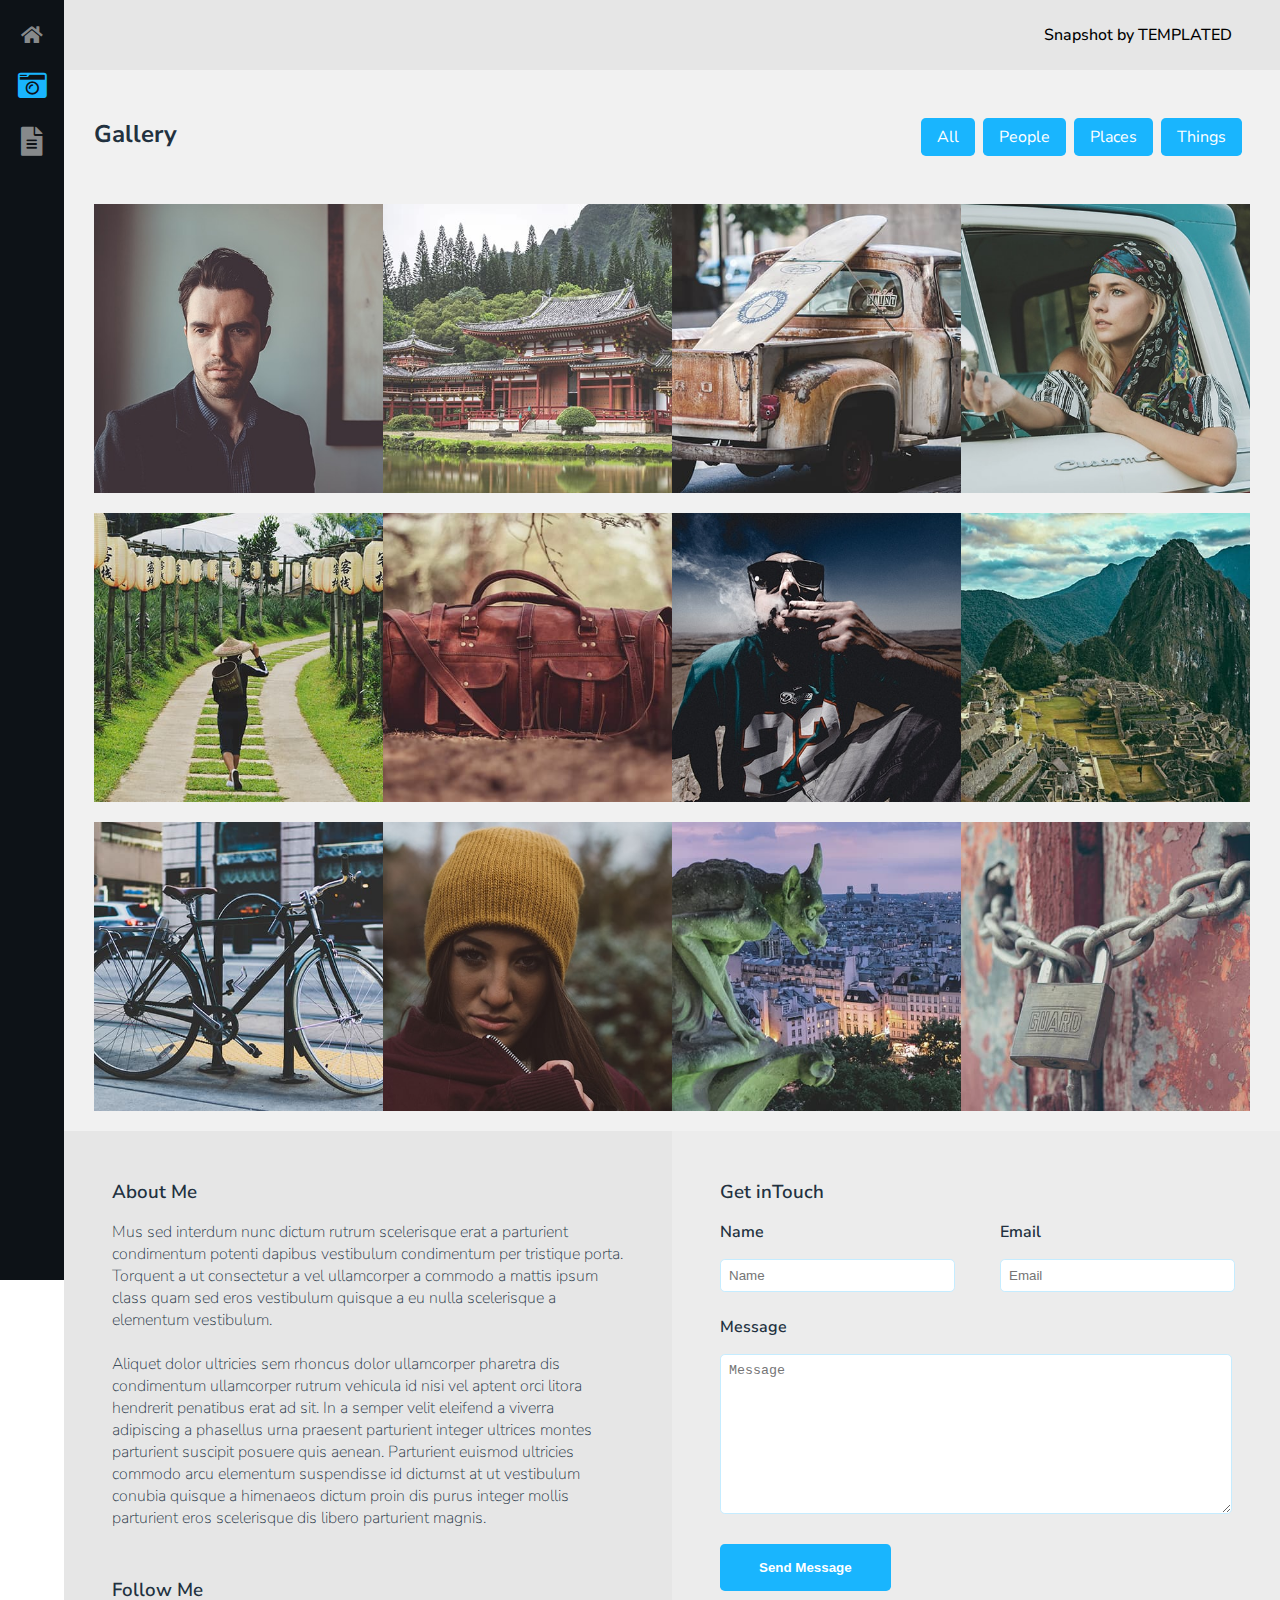
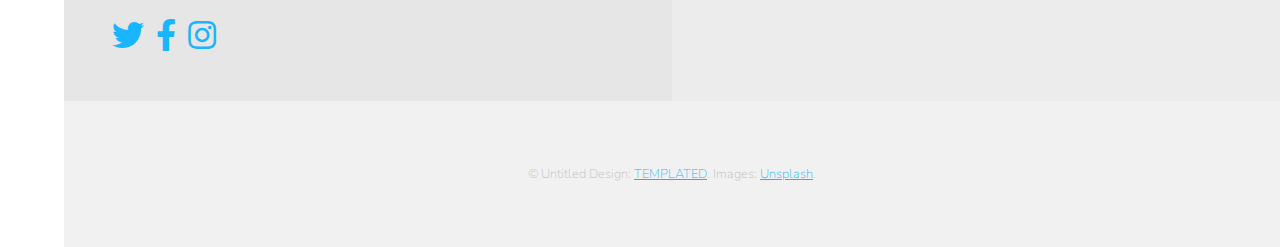
<file: gallery.html>
<!DOCTYPE html>
<html lang="en">
  <head>
      <meta charset="UTF-8">
      <title>Gallery</title>
      <meta name="viewport" content="width=device-width, initial-scale=1">
      <link rel="stylesheet" href="https://cdnjs.cloudflare.com/ajax/libs/font-awesome/5.13.1/css/all.min.css">

      <link rel="stylesheet" href="css/main.css">
      <link rel="stylesheet" href="css/arhitect.css">
      <link rel="stylesheet" href="css/gallery.css">


  </head>
  <body>
    <div class="page-wrap">
  <!--      Navigation-->
      <nav id="nav" class="position-fixed d-flex justify-content-center">
        <ul class="mt-4 d-flex flex-direction-column align-items-center">
          <li>
            <a href="index.html" class="d-block pb-4">
              <span class="icon-home font-weight-900"></span>
            </a>
          </li>
          <li>
            <a href="gallery.html" class="d-block pb-4">
              <span class="icon-photo font-weight-900"></span>
            </a>
          </li>
          <li>
            <a href="generic.html" class="d-block pb-4">
              <span class="icon-file font-weight-900"></span>
            </a>
          </li>
        </ul>
      </nav>
  <!--      /////////Navigation-->



  <!--      Main-->
      <section class="main">

  <!--          Header-->
        <header class="top-grey d-flex justify-content-flex-end p-4 px-5 px-sm-4 font-weight-500 justify-content-sm-center">
          <span >Snapshot by TEMPLATED</span>
        </header>
  <!--          ////Header-->



  <!--      Gallery-->
        <section id="gallaries" class="d-flex align-items-center flex-direction-column  ">
          <div class="gallery d-flex flex-direction-column align-items-center  ">

            <div class="d-flex justify-content-space-between flex-direction-sm-column
            py-5 py-sm-3 col-12  ">
              <h2 class="d-flex pb-sm-3">Gallery</h2>

              <div class="buttons d-flex flex-direction-sm-column col-sm-12 text-align-center">
                <a href="#" class="d-block text-decoration-none px-3 py-2 py-sm-3 mr-2 mb-sm-1 text-center col-sm-12">
                  <span class="d-block ">All</span></a>
                <a href="#" class="d-block text-decoration-none px-3 py-2 py-sm-3 mr-2 mb-sm-1 text-center col-sm-12">
                  <span class="d-block ">People</span></a>
                <a href="#" class="d-block text-decoration-none px-3 py-2 py-sm-3 mr-2 mb-sm-1 text-center col-sm-12">
                  <span class="d-block ">Places</span></a>
                <a href="#" class="d-block text-decoration-none px-3 py-2 py-sm-3 mr-2 mb-sm-1 text-center col-sm-12">
                  <span class="d-block ">Things</span></a>
              </div>

            </div>


            <div class="wrap-content d-flex flex-direction-row flex-wrap-wrap col-12  flex-direction-sm-column">
              <div class="wrap-a col-3 d-flex col-sm-12"><a href="#"><img src="img/thumbs/01.jpg" alt="man"></a></div>
              <div class="wrap-a col-3 d-flex col-sm-12"><a href="#"><img src="img/thumbs/05.jpg" alt="man"></a></div>
              <div class="wrap-a col-3 d-flex col-sm-12"><a href="#"><img src="img/thumbs/09.jpg" alt="man"></a></div>
              <div class="wrap-a col-3 d-flex col-sm-12"><a href="#"><img src="img/thumbs/02.jpg" alt="man"></a></div>
              <div class="wrap-a col-3 d-flex col-sm-12"><a href="#"><img src="img/thumbs/06.jpg" alt="man"></a></div>
              <div class="wrap-a col-3 d-flex col-sm-12"><a href="#"><img src="img/thumbs/10.jpg" alt="man"></a></div>
              <div class="wrap-a col-3 d-flex col-sm-12"><a href="#"><img src="img/thumbs/03.jpg" alt="man"></a></div>
              <div class="wrap-a col-3 d-flex col-sm-12"><a href="#"><img src="img/thumbs/07.jpg" alt="man"></a></div>
              <div class="wrap-a col-3 d-flex col-sm-12"><a href="#"><img src="img/thumbs/11.jpg" alt="man"></a></div>
              <div class="wrap-a col-3 d-flex col-sm-12"><a href="#"><img src="img/thumbs/04.jpg" alt="man"></a></div>
              <div class="wrap-a col-3 d-flex col-sm-12"><a href="#"><img src="img/thumbs/08.jpg" alt="man"></a></div>
              <div class="wrap-a col-3 d-flex col-sm-12"><a href="#"><img src="img/thumbs/12.jpg" alt="man"></a></div>
            </div>
          </div>
        </section>
  <!--      /////Gallery-->

  <!--            Contact-->
        <section id="contact" class="d-flex flex-direction-row col-12 flex-direction-sm-column">
          <div class="left-contact col-6 p-5 p-sm-3 col-sm-12">
            <h3 class="pb-3 font-weight-600">About Me</h3>
            <p class="font-weight-100 pb-5">
              Mus sed interdum nunc dictum rutrum scelerisque erat a parturient condimentum potenti dapibus vestibulum
              condimentum per tristique porta. Torquent a ut consectetur a vel ullamcorper a commodo a mattis ipsum class
              quam sed eros vestibulum quisque a eu nulla scelerisque a elementum vestibulum.
              <br>
              <br>
              Aliquet dolor ultricies sem rhoncus dolor ullamcorper pharetra dis condimentum ullamcorper rutrum vehicula
              id nisi vel aptent orci litora hendrerit penatibus erat ad sit. In a semper velit eleifend a viverra
              adipiscing a phasellus urna praesent parturient integer ultrices montes parturient suscipit posuere quis
              aenean. Parturient euismod ultricies commodo arcu elementum suspendisse id dictumst at ut vestibulum conubia
              quisque a himenaeos dictum proin dis purus integer mollis parturient eros scelerisque dis libero parturient
              magnis.</p>
            <h3 class="pb-3 font-weight-600">Follow Me</h3>

            <div class="wrap-follow-me">
              <ul>
                <li class="mr-2"><a href="#" class="fab fa-twitter"></a></li>
                <li class="mr-2"><a href="#" class="fab fa-facebook-f"></a></li>
                <li class="mr-2"><a href="#" class="fab fa-instagram"></a></li>
              </ul>
            </div>

          </div>


          <div class="right-contact col-6 p-5 p-sm-3 col-sm-12">
            <h3 class="pb-3 font-weight-600">Get inTouch</h3>

            <div id="forms">
              <form action="#" method="post" enctype="multipart/form-data">
                <div class="wrap-form   ">

                  <div class="d-flex mb-4 flex-direction-lg-column col-lg-12 ">
                   <div class="col-6 mb-lg-3 col-lg-12">
                      <label for="name" class="mb-3 ">Name</label>
                      <input tabindex="1" type="text" name="username" id="name" placeholder="Name" class="p-2 p-sm-3 col-11 col-lg-12 ">
                    </div>
                    <div class=" col-6 col-lg-12">
                      <label for="email" class="mb-3 mx-4 ml-lg-0 ">Email</label>
                      <input tabindex="2" placeholder="Email" type="text" name="email" id="email" class="p-2 p-sm-3 mx-xl-3 mx-4 col-11 ml-lg-0 col-lg-12">
                    </div>
                  </div>

                  <div class="textarea col-12">
                    <label for="textarea" class="mb-3">Message</label>
                    <textarea tabindex="3" placeholder="Message" name="message" id="textarea" class="col-12 p-2"></textarea>
                  </div>

                  <button type="submit" class="btn-Message mt-4 d-flex col-lg-7 col-4 col-md-8 justify-content-sm-center col-sm-12
                  text-align-center p-3 font-weight-600 ">
                    Send Message</button>
                </div>
              </form>
            </div>
          </div>
        </section>
  <!--            /////////Contact-->

  <!--            Footer-->
        <footer class="d-flex justify-content-center p-5 p-sm-5 px-xs-4">
          <p class="font-weight-100 m-3 m-sm-0">© Untitled Design: <a href="https://templated.co/" target="_blank">TEMPLATED</a>. Images:
            <a href="https://unsplash.com/" target="_blank">Unsplash</a>.</p>
        </footer>
  <!--            //////Footer-->

      </section>
  <!--      ////Main-->



    </div>
  </body>
</html>
</file>
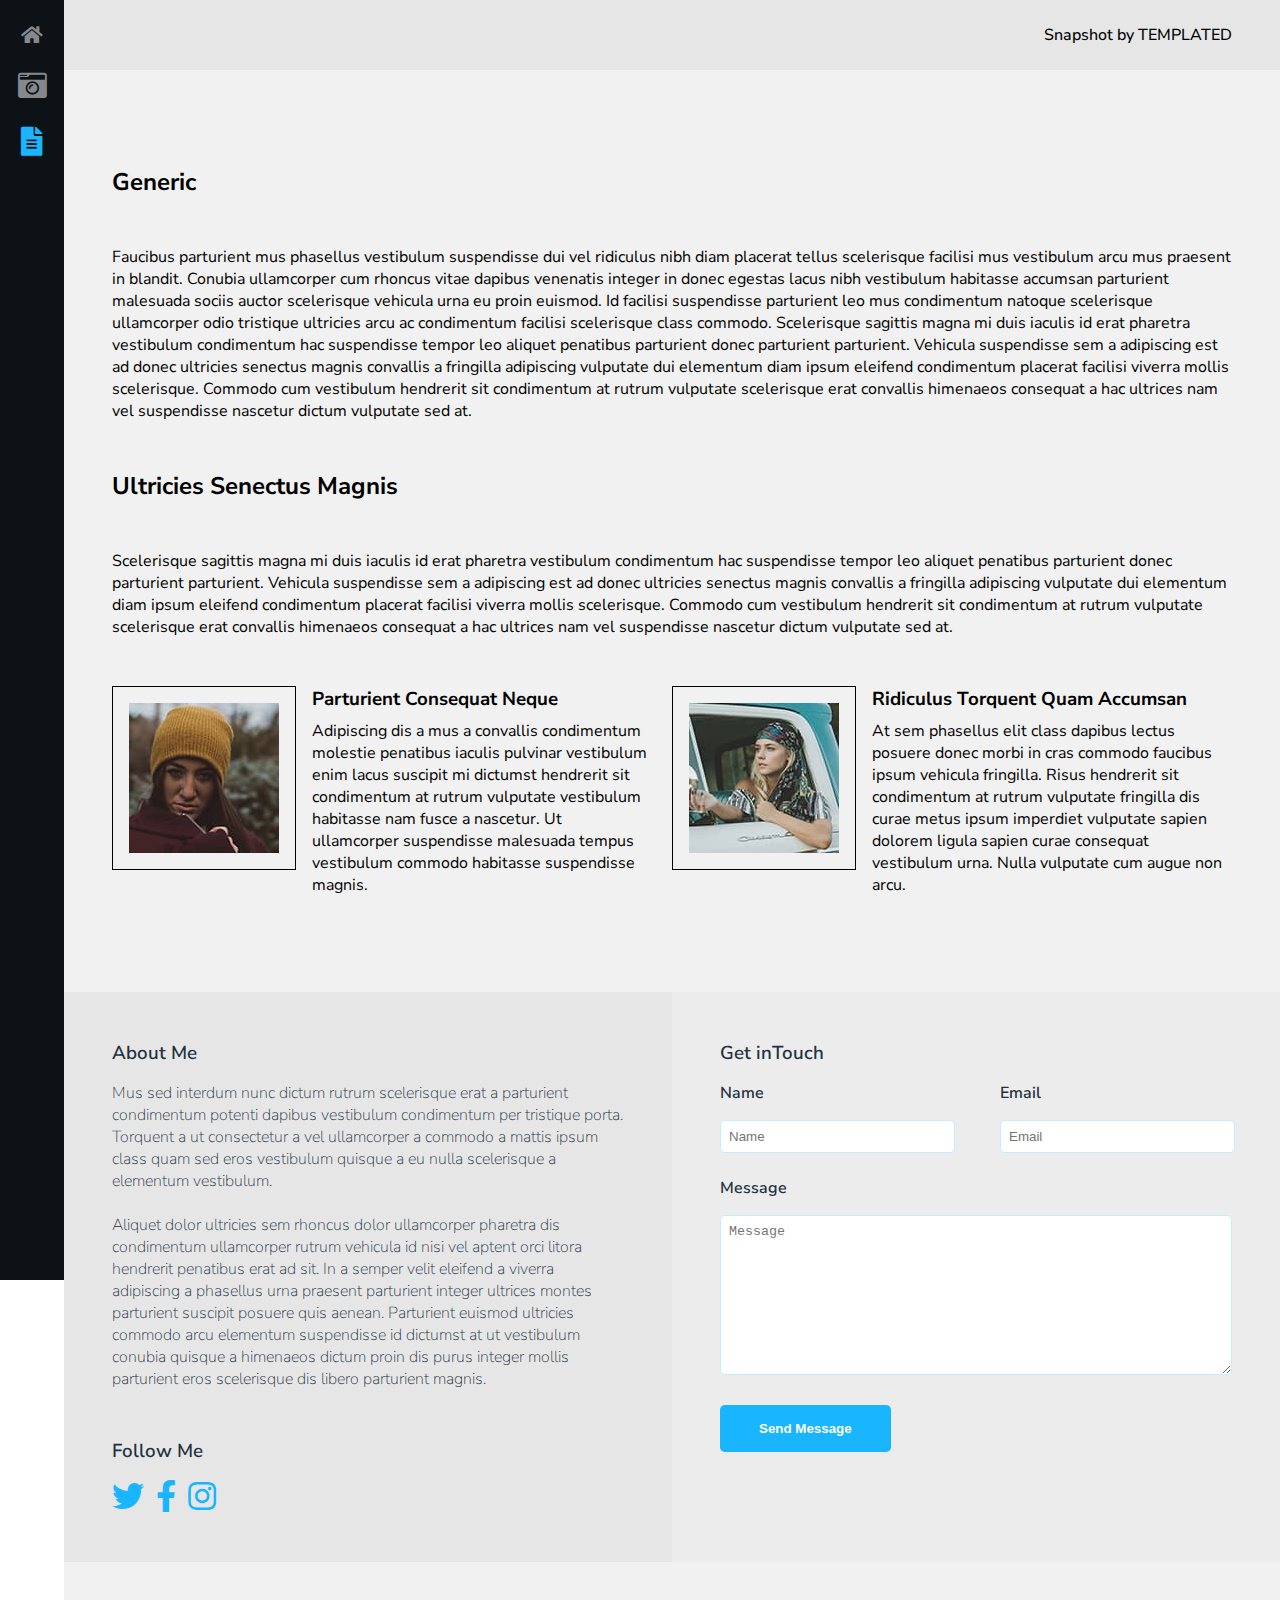
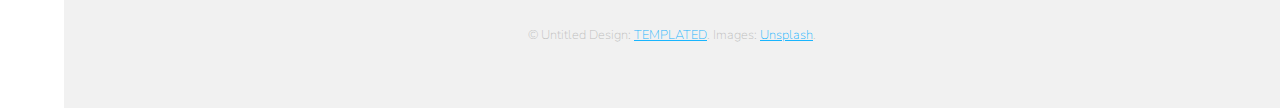
<file: generic.html>
<!DOCTYPE html>
<html lang="en">
<head>
    <meta charset="UTF-8">
    <title>Generic</title>
  <meta name="viewport" content="width=device-width, initial-scale=1">
  <link rel="stylesheet" href="https://cdnjs.cloudflare.com/ajax/libs/font-awesome/5.13.1/css/all.min.css">
  <link rel="stylesheet" href="css/arhitect.css">
  <link rel="stylesheet" href="css/gallery.css">
  <link rel="stylesheet" href="css/main.css">
  <link rel="stylesheet" href="css/generic.css">


</head>
<body>

  <div class="page-wrap">

    <!--  Navigation-->
        <nav id="nav" class="position-fixed d-flex justify-content-center">
      <ul class="mt-4 d-flex flex-direction-column align-items-center">
        <li>
          <a href="index.html" class="d-block pb-4">
            <span class="icon-home font-weight-900"></span>
          </a>
        </li>
        <li>
          <a href="gallery.html" class="d-block pb-4">
            <span class="icon-photo font-weight-900"></span>
          </a>
        </li>
        <li>
          <a href="generic.html" class="d-block pb-4">
            <span class="icon-file font-weight-900"></span>
          </a>
        </li>
      </ul>
    </nav>

    <!--  /////////Navigation-->

    <!--  Main-->
    <section class="main">

      <header class="top-grey d-flex justify-content-flex-end p-4 px-5 px-sm-4 font-weight-500 justify-content-sm-center">
        <span >Snapshot by TEMPLATED</span>
      </header>
      <!--    /////Header-->

      <!--      Generic-->
      <div class="generic-wrap p-5 p-sm-3">
        <h2 class="py-5">Generic</h2>
        <p>Faucibus parturient mus phasellus vestibulum suspendisse dui vel ridiculus nibh diam placerat tellus
          scelerisque facilisi mus vestibulum arcu mus praesent in blandit. Conubia ullamcorper cum rhoncus vitae
          dapibus venenatis integer in donec egestas lacus nibh vestibulum habitasse accumsan parturient malesuada
          sociis auctor scelerisque vehicula urna eu proin euismod. Id facilisi suspendisse parturient leo mus
          condimentum natoque scelerisque ullamcorper odio tristique ultricies arcu ac condimentum facilisi scelerisque
          class commodo. Scelerisque sagittis magna mi duis iaculis id erat pharetra vestibulum condimentum hac
          suspendisse tempor leo aliquet penatibus parturient donec parturient parturient. Vehicula suspendisse sem a
          adipiscing est ad donec ultricies senectus magnis convallis a fringilla adipiscing vulputate dui elementum
          diam ipsum eleifend condimentum placerat facilisi viverra mollis scelerisque. Commodo cum vestibulum hendrerit
          sit condimentum at rutrum vulputate scelerisque erat convallis himenaeos consequat a hac ultrices nam vel
          suspendisse nascetur dictum vulputate sed at.</p>
        <h2 class="py-5">Ultricies Senectus Magnis</h2>
        <p>Scelerisque sagittis magna mi duis iaculis id erat pharetra vestibulum condimentum hac suspendisse tempor
          leo aliquet penatibus parturient donec parturient parturient. Vehicula suspendisse sem a adipiscing est ad
          donec ultricies senectus magnis convallis a fringilla adipiscing vulputate dui elementum diam ipsum eleifend
          condimentum placerat facilisi viverra mollis scelerisque. Commodo cum vestibulum hendrerit sit condimentum at
          rutrum vulputate scelerisque erat convallis himenaeos consequat a hac ultrices nam vel suspendisse nascetur
          dictum vulputate sed at.</p>
        <div class="two-girls py-5 d-flex flex-direction-md-column ">
          <div class="left-generic col-6 d-block pr-4 col-md-12">
            <img src="img/pic01.jpg" alt="orange-girl" class="p-3 mr-3 mb-3 generic-height f-l ">

              <h3 class="col-12 mb-2">Parturient Consequat Neque</h3>
              <p>Adipiscing dis a mus a convallis condimentum molestie penatibus iaculis pulvinar vestibulum
                enim lacus suscipit mi dictumst hendrerit sit condimentum at rutrum vulputate vestibulum habitasse nam
                fusce a nascetur. Ut ullamcorper suspendisse malesuada tempus vestibulum commodo habitasse suspendisse
                magnis.</p>

          </div>
          <div class="right-generic col-6 d-block col-md-12 pt-sm-3">
            <img src="img/pic02.jpg" alt="car-girl" class="p-3 mr-3 mb-3 generic-height  f-l ">

            <h3 class="col-12 mb-2">Ridiculus Torquent Quam Accumsan</h3>
            <p> At sem phasellus elit class dapibus lectus posuere donec morbi in cras commodo faucibus ipsum
             vehicula fringilla. Risus hendrerit sit condimentum at rutrum vulputate fringilla dis curae metus ipsum
             imperdiet vulputate sapien dolorem ligula sapien curae consequat vestibulum urna. Nulla vulputate cum
             augue non arcu.</p>

          </div>
        </div>
      </div>
<!--      ////Generic-->



      <!--Contact-->
      <section id="contact" class="d-flex flex-direction-row col-12 flex-direction-sm-column">
        <div class="left-contact col-6 p-5 p-sm-3 col-sm-12">
          <h3 class="pb-3 font-weight-600">About Me</h3>
          <p class="font-weight-100 pb-5">
            Mus sed interdum nunc dictum rutrum scelerisque erat a parturient condimentum potenti dapibus vestibulum
            condimentum per tristique porta. Torquent a ut consectetur a vel ullamcorper a commodo a mattis ipsum class
            quam sed eros vestibulum quisque a eu nulla scelerisque a elementum vestibulum.
            <br>
            <br>
            Aliquet dolor ultricies sem rhoncus dolor ullamcorper pharetra dis condimentum ullamcorper rutrum vehicula
            id nisi vel aptent orci litora hendrerit penatibus erat ad sit. In a semper velit eleifend a viverra
            adipiscing a phasellus urna praesent parturient integer ultrices montes parturient suscipit posuere quis
            aenean. Parturient euismod ultricies commodo arcu elementum suspendisse id dictumst at ut vestibulum conubia
            quisque a himenaeos dictum proin dis purus integer mollis parturient eros scelerisque dis libero parturient
            magnis.</p>
          <h3 class="pb-3 font-weight-600">Follow Me</h3>

          <div class="wrap-follow-me">
            <ul>
              <li class="mr-2"><a href="#" class="fab fa-twitter"></a></li>
              <li class="mr-2"><a href="#" class="fab fa-facebook-f"></a></li>
              <li class="mr-2"><a href="#" class="fab fa-instagram"></a></li>
            </ul>
          </div>

        </div>


        <div class="right-contact col-6 p-5 p-sm-3 col-sm-12">
          <h3 class="pb-3 font-weight-600">Get inTouch</h3>

          <div id="forms">
            <form action="#" method="post" enctype="multipart/form-data">
              <div class="wrap-form   ">

                <div class="d-flex mb-4 flex-direction-lg-column col-lg-12 ">
                  <div class="col-6 mb-lg-3 col-lg-12">
                    <label for="name" class="mb-3 ">Name</label>
                    <input tabindex="1" type="text" name="username" id="name" placeholder="Name" class="p-2 p-sm-3 col-11 col-lg-12 ">
                  </div>
                  <div class=" col-6 col-lg-12">
                    <label for="email" class="mb-3 mx-4 ml-lg-0 ">Email</label>
                    <input tabindex="2" placeholder="Email" type="text" name="email" id="email" class="p-2 p-sm-3 mx-xl-3 mx-4 col-11 ml-lg-0 col-lg-12">
                  </div>
                </div>

                <div class="textarea col-12">
                  <label for="textarea" class="mb-3">Message</label>
                  <textarea tabindex="3" placeholder="Message" name="message" id="textarea" class="col-12 p-2"></textarea>
                </div>

                <button type="submit" class="btn-Message mt-4 d-flex col-lg-7 col-4 col-md-8 justify-content-sm-center col-sm-12
                  text-align-center p-3 font-weight-600 ">
                  Send Message</button>
              </div>
            </form>
          </div>
        </div>
      </section>
<!--      ////Contact-->

<!--      Footer-->

      <footer class="d-flex justify-content-center p-5 p-sm-5 px-xs-4">
        <p class="font-weight-100 m-3 m-sm-0">© Untitled Design: <a href="https://templated.co/" target="_blank">TEMPLATED</a>. Images:
          <a href="https://unsplash.com/" target="_blank">Unsplash</a>.</p>
      </footer>
<!--      /////Footer-->

    </section>
    <!--  /////Main-->
  </div>

</body>
</html>
</file>
<file: css/main.css>
@import url('https://fonts.googleapis.com/css2?family=Nunito+Sans&display=swap');

html{
  scroll-behavior: smooth;
}

.main{
  padding-left: 4rem;
  font-family: 'Nunito Sans', sans-serif;
}

.Nazarchuk{
  position: relative;
  right: 2rem;
  animation-name: head-text;
  animation-duration: .5s;
  animation-timing-function: linear;
  animation-iteration-count: 1;
  animation-fill-mode: forwards;
}

/*Navigation*/
#nav{
  width: 4rem;
  background: #0D1217;
  /*height: 210%;*/
  height: 80rem;
  z-index: 99999;
}

#nav ul li{
  list-style: none;
}

#nav ul a{
  text-decoration: none;
}

.icon-photo::before{
  content: "\f083";
  color: #86898B;
}

.icon-file::before{
  content: "\f15c";
  color: #86898B;
}

.icon-home::before,
.icon-photo::before,
.icon-file::before{
  font-family: "Font Awesome 5 free";
  font-size: 1.8rem;
}

.icon-home::before{
  content: "\f015";
  color: #19B5FE;
  font-size: 1.2rem;
}

nav a:hover .icon-photo::before,
nav a:hover .icon-file::before{
  color: white;
}
/*#Navigation*/

/*Banner*/

.section-banner{
  /*height: 80vh;*/
  height: 40rem;
  position: relative;
}

.banner{
  width: 100%;
  background-image: url("banner.jpg");
  background-size: cover;
  height: 85%;
  background-repeat: no-repeat;
  background-position-y: -10rem;
  position: fixed;
  z-index: 1;
}

.content-banner{
  height: 100%;
}

.inner a,
.btn-gallery a{
  color: white;
  border: 2px solid rgba(121, 104, 90, 0.76);
  border-radius: .3rem;
  font-size: 20px;
  transition: all .25s;
}

.inner a:hover{
  background: rgba(22, 22, 22, 0.57);
  }


.inner{
  transform: translateY(1rem);
  position: relative;
  z-index: 3;
  color: white;
  font-family: 'Nunito Sans', sans-serif;
  animation-name: head-text;
  animation-duration: .5s;
  animation-timing-function: linear;
  animation-iteration-count: 1;
  animation-fill-mode: forwards;
}

.inner h1{
  font-size: 51.3333px;
}

.inner p{
  font-size: 22px;
}
/*#Banner*/

/*Gallery*/


#gallaries{
  width: 100%;
  background: #F1F1F1;
  position: relative;
  z-index: 3;
}

.gallery{
  width: 95%;
  height: 100%;
}

.gallery h2{
  color: #22313F;
}

.wrap-a{
  position: relative;
  overflow: hidden;
  height: 340px;
}

.wrap-a a{
  display: block;
}

.wrap-content a img{
  max-width: 100%;
  height: auto;
  vertical-align: middle;
  transition: all .25s;
  position: absolute;
}

.wrap-content a:hover img{
  max-width: 110%;
  height: auto;
}


.btn-gallery a{
  background: #19B5FE;
  border: none;
}

.btn-gallery a:hover{
  background: #0178ae;
}
/*#Gallery*/

/*Contact*/
#contact{
  color: #22313F;
}

.left-contact{
  background: #E6E6E6;
}

.right-contact{
  background: #ECECEC;
}

.wrap-follow-me ul li{
  list-style: none;
  display: inline-block;
}

.wrap-follow-me ul li a{
  display: block;
  text-decoration: none;
  transition: .25s;
}

.wrap-follow-me ul li:hover .fa-facebook-f,
.wrap-follow-me ul li:hover .fa-twitter,
.wrap-follow-me ul li:hover .fa-instagram{
  color: #0178ae;
}

.fa-facebook-f,
.fa-twitter,
.fa-instagram{
  color: #19B5FE;
  font-size: 2em;
}


label{
  display: block;
  font-weight: 600;
}

#name,
#email,
#textarea{
  border-radius: .3rem;
  border: 1px solid #C5ECFF;
}

#textarea{
  height: 10rem;
}

.btn-Message{
  display: flex;
  justify-content: center;
  background: #19B5FE;
  color: white;
  border-radius: .3rem;
  cursor: pointer;
}

.btn-Message:hover{
  background: #0178ae;
}
/*#Contact*/

/*Footer*/
footer{
  color: #BFBFBF;
  font-size: .8rem;
  background: #F1F1F1;
}

footer p a{
  font-size: .8rem;
  color: #19B5FE;
}

/*#Footer*/

/*Key-frames*/
@keyframes head-text {
  0%{
    opacity: 0;
  }
  100%{
    transform: translateY(-1rem);
    opacity: 1;
  }
}

/*#Key-frames*/

/*Media*/
@media screen and (max-width: 1370px){

  .Nazarchuk{
    right: 2rem;
    top: 47rem;
  }

  .wrap-a{
    height: 309px;
  }

}

@media screen and (max-width: 1200px){

  .section-banner{
    height: 68vh;
  }

  .banner{
    background-position-x: -15rem;
    background-position-y: 0;
    zoom: 0.8;
  }


  #nav{
    height: 90rem;
  }

  .wrap-a{
    height: 210px;
  }

  .gallery{
    width: 90%;
  }

  .wrap-content a img{
     max-width: 100%;
     height: auto;
     position: absolute;
   }

  .inner{
    background-position: center;
    bottom: 0;
  }

}

@media screen and (max-width: 992px){

  .Nazarchuk{
    right: 1rem;
    top: 50rem;
  }

  .label-email,
  .input-email{
    margin-left: 0;
  }

   #textarea{
     height: 12rem;
   }

  .wrap-a{
    height: 158px;
  }

  .banner{
    background-position-x: 0;
    background-position-y: 0;
    zoom: 0.8;
  }

}

@media screen and (max-width: 768px){
  .banner{
    height: 100vh;
    background-position-x: 0;
    background-position-y: 0;
  }


  .wrap-a{
    height: 270px;
  }

  .Nazarchuk{
    right: 1rem;
    top: 25rem;
  }

}

@media screen and (max-width: 576px){

  .inner h1{
    font-size: 2rem;
    width: 70%;
  }

  .inner p{
    font-size: 1rem;
    width: 70%;
  }

  #nav{
    width: 3rem;
  }

  .main{
    padding-left: 3rem;
  }

  .banner{
    background-position-x: -15rem;
    /*background-position-x: -1rem;*/
    background-position-y: 0;
    zoom: 0.8;
  }

  .icon-home::before,
  .icon-photo::before,
  .icon-file::before{
    font-size: 1.2rem;
  }

  .wrap-a{
    height: 294px;
  }

  footer{
    font-size: .8rem;
    text-align: center;
  }

  footer p a{
    font-size: .9rem;
  }


}

@media screen and (max-width: 330px){

  #nav{
    height: 145vh;
  }

  .banner{
    background-position-x: -15rem;
    background-position-y: 0;
  }

  .wrap-a{
    height: 244px;
  }


}
/*#Media*/
</file>
<file: css/arhitect.css>
*{
    margin: 0;
    padding: 0;
    border: 0;
    outline: 0;
    box-sizing: border-box
}

.container_1{
    max-width: 1140px;
    margin-left: auto;
    margin-right: auto;
/*
    height: 100px;
    background: red
*/
}

/*

body{
    background: red
}
*/

.h-100{
  height: 100%;
}



/*Fonts-Weights*/

.font-weight-100{
    font-weight: 100
}

.font-weight-200{
    font-weight: 200
}

.font-weight-300{
    font-weight: 300
}

.font-weight-400{
    font-weight: 400
}

.font-weight-500{
    font-weight: 500
}

.font-weight-600{
    font-weight: 600
}

.font-weight-700{
    font-weight: 700
}

.font-weight-800{
    font-weight: 800
}

.font-weight-900{
    font-weight: 900
}

/*#Fonts-Weights*/


/*Common*/

.f-l{
  float: left;
}

.shadow{
    -webkit-box-shadow: 0 10px 20px rgba(0,0,0,.8);
    -moz-box-shadow: 0 10px 20px rgba(0,0,0,.8);
    box-shadow: 0 10px 20px rgba(0,0,0,.8);
}

header{
    transition: all .25s;
}

.burger{
    width: 50px;
    height: 35px
}

.burger span,
.burger::before,
.burger::after{
    width: 100%;
    height: 3px;
    background: #fff;

    position: absolute;
    left: 0;
    border-radius: 5px;
}



.burger span{
    top: 50%;
    transform: translateY(-50%)
}


.burger::before{
    top: 0;
}


.burger::before,
.burger::after{
    content: "";

}

.burger::after{
 bottom: 0;
}

.visibility-hidden{
    visibility: hidden
}

/*#Common*/



/*Position*/
.position-fixed{
    position: fixed
}

.position-relative{
    position: relative
}

.position-absolute{
    position: absolute
}

.fixed-center{
    top:50%;
    left: 50%;
    transform: translate(-50% -50%);
}

.fixed-top{
    top: 0;
    left: 0
}

.z-top{
    z-index: 9999;
}


/*#Position*

/*Text*/
.text-align-center{
    text-align: center
}

.text-decoration-none{
    text-decoration: none
}
/*#Text*/



/*List*/
.list-style-none{
    list-style: none
}

/*#List*/


/*Displays*/
.d-inline-block{
    display: inline-block
}

.d-inline{
    display: inline
}

.d-block{
    display: block
}

.d-none{
    display: none
}
/*#Displays*/





/* Flexbox */

.d-flex{
    display: -webkit-flex;
    display: -moz-flex;
    display: -ms-flex;
    display: -o-flex;
    display: flex;
}

.justify-content-center{
    justify-content: center
}

.justify-content-space-between{
    justify-content: space-between
}

.justify-content-flex-start{
    justify-content: flex-start
}

.justify-content-flex-end{
    justify-content: flex-end
}

.align-items-center{
    align-items: center;
}


.flex-wrap-wrap{
    flex-wrap: wrap
}

.flex-wrap-wrap-revers{
    flex-wrap: wrap-reverse
}

.flex-direction-column{
    flex-direction: column;
}

.flex-direction-row{
  flex-direction: row;
}

.align-self-flex-start{
  align-self: flex-start;
}

.align-self-flex-end{
  align-self: flex-end;
}

.align-self-center{
  align-self: center;
}
/* #Flexbox */



/* Paddings */

.p-1,
.py-1,
.pt-1{
    padding-top: 0.25rem; /*  4 пікселів*/
}

.p-1,
.px-1,
.pr-1{
    padding-right: 0.25rem; /*   пікселів*/
}

.p-1,
.py-1,
.pb-1{
    padding-bottom: 0.25rem; /*  4 пікселів*/
}

.p-1,
.px-1,
.pl-1{
    padding-left: 0.25rem; /*  4 пікселів*/
}



.p-2,
.py-2,
.pt-2{
    padding-top: 0.5rem; /*  8 пікселів*/
}

.p-2,
.px-2,
.pr-2{
    padding-right: 0.5rem; /* 8 пікселів*/
}

.p-2,
.py-2,
.pb-2{
    padding-bottom: 0.5rem; /*  8 пікселів*/
}

.p-2,
.px-2,
.pl-2{
    padding-left: 0.5rem; /*  8 пікселів*/
}



.p-3,
.py-3,
.pt-3{
    padding-top: 1rem; /*  16 пікселів*/
}

.p-3,
.px-3,
.pr-3{
    padding-right: 1rem; /* 16 пікселів*/
}

.p-3,
.py-3,
.pb-3{
    padding-bottom: 1rem; /*  16 пікселів*/
}

.p-3,
.px-3,
.pl-3{
    padding-left: 1rem; /*  16 пікселів*/
}




.p-4,
.py-4,
.pt-4{
    padding-top: 1.5rem; /*  24 пікселів*/
}

.p-4,
.px-4,
.pr-4{
    padding-right: 1.5rem; /* 24 пікселів*/
}

.p-4,
.py-4,
.pb-4{
    padding-bottom: 1.5rem; /*  24 пікселів*/
}

.p-4,
.px-4,
.pl-4{
    padding-left: 1.5rem; /*  24 пікселів*/
}




.p-5,
.py-5,
.pt-5{
    padding-top: 3rem; /*  48 пікселів*/
}

.p-5,
.px-5,
.pr-5{
    padding-right: 3rem; /* 48 пікселів*/
}

.p-5,
.py-5,
.pb-5{
    padding-bottom: 3rem; /*  48 пікселів*/
}

.p-5,
.px-5,
.pl-5{
    padding-left: 3rem; /*  48 пікселів*/
}

/* #Paddings */


.overflow-hidden{
    overflow: hidden
}


.circle{
    border-radius: 100%;
}





/* Margins */

.m-1,
.my-1,
.mt-1{
    margin-top: 0.25rem; /*  4 пікселів*/
}

.m-1,
.mx-1,
.mr-1{
    margin-right: 0.25rem; /*   пікселів*/
}

.m-1,
.my-1,
.mb-1{
    margin-bottom: 0.25rem; /*  4 пікселів*/
}

.m-1,
.mx-1,
.ml-1{
    margin-left: 0.25rem; /*  4 пікселів*/
}



.m-2,
.my-2,
.mt-2{
    margin-top: 0.5rem; /*  8 пікселів*/
}

.m-2,
.mx-2,
.mr-2{
    margin-right: 0.5rem; /* 8 пікселів*/
}

.m-2,
.my-2,
.mb-2{
    margin-bottom: 0.5rem; /*  8 пікселів*/
}

.m-2,
.mx-2,
.ml-2{
    margin-left: 0.5rem; /*  8 пікселів*/
}



.m-3,
.my-3,
.mt-3{
    margin-top: 1rem; /*  16 пікселів*/
}

.m-3,
.mx-3,
.mr-3{
    margin-right: 1rem; /* 16 пікселів*/
}

.m-3,
.my-3,
.mb-3{
    margin-bottom:  1rem; /*  16 пікселів*/
}

.m-3,
.mx-3,
.ml-3{
    margin-left: 1rem; /*  16 пікселів*/
}




.m-4,
.my-4,
.mt-4{
    margin-top: 1.5rem; /*  24 пікселів*/
}

.m-4,
.mx-4,
.mr-4{
   margin-right: 1.5rem; /* 24 пікселів*/
}

.m-4,
.my-4,
.mb-4{
    margin-bottom: 1.5rem; /*  24 пікселів*/
}

.m-4,
.mx-4,
.ml-4{
    margin-left: 1.5rem; /*  24 пікселів*/
}




.m-5,
.my-5,
.mt-5{
    margin-top: 3rem; /*  48 пікселів*/
}

.m-5,
.mx-5,
.mr-5{
   margin-right: 3rem; /* 48 пікселів*/
}

.m-5,
.my-5,
.mb-5{
   margin-bottom: 3rem; /*  48 пікселів*/
}

.m-5,
.mx-5,
.ml-5{
    margin-left: 3rem; /*  48 пікселів*/
}

/* #Margins */


/* Grid */

/* Colons s*/

.col-1{
    width: 8.33333%;
}

.col-2{
    width: 16.666667%;
}

.col-3{
    width: 25%;
}

.col-4{
    width: 33.33333%;
}

.col-5{
    width: 41.66667%;
}

.col-6{
    width: 50%;
}

.col-7{
    width: 58.33333%;
}

.col-8{
    width: 66.66667%;
}

.col-9{
    width: 75%;
}

.col-10{
    width: 83.33333%;
}

.col-11{
     width: 91.66667%;
}

.col-12{
    width: 100%;
}

/* #Colons */

@media screen and (max-width: 1200px){


    .main_nav{
        max-height: 0;
        overflow: hidden;
        transition: max-height 1s;
    }


    .main_nav.active{
        max-height: 100vh;
    }


    .d-xl-inline-block{
    display: inline-block
}

.d-xl-inline{
    display: inline
}

.d-xl-block{
    display: block
}

    .d-xl-none{
        display: none
    }

    .d-xl-flex{
      display: flex;
    }


    .flex-xl-direction-column{
    flex-direction: column;
}


  /* Margins xl*/

  .m-xl-1,
  .my-xl-1,
  .mt-xl-1{
    margin-top: 0.25rem; /*  4 пікселів*/
  }

  .m-xl-1,
  .mx-xl-1,
  .mr-xl-1{
    margin-right: 0.25rem; /*   пікселів*/
  }

  .m-xl-1,
  .my-xl-1,
  .mb-xl-1{
    margin-bottom: 0.25rem; /*  4 пікселів*/
  }

  .m-xl-1,
  .mx-xl-1,
  .ml-xl-1{
    margin-left: 0.25rem; /*  4 пікселів*/
  }



  .m-xl-2,
  .my-xl-2,
  .mt-xl-2{
    margin-top: 0.5rem; /*  8 пікселів*/
  }

  .m-xl-2,
  .mx-xl-2,
  .mr-xl-2{
    margin-right: 0.5rem; /* 8 пікселів*/
  }

  .m-xl-2,
  .my-xl-2,
  .mb-xl-2{
    margin-bottom: 0.5rem; /*  8 пікселів*/
  }

  .m-xl-2,
  .mx-xl-2,
  .ml-xl-2{
    margin-left: 0.5rem; /*  8 пікселів*/
  }



  .m-xl-3,
  .my-xl-3,
  .mt-xl-3{
    margin-top: 1rem; /*  16 пікселів*/
  }

  .m-xl-3,
  .mx-xl-3,
  .mr-xl-3{
    margin-right: 1rem; /* 16 пікселів*/
  }

  .m-xl-3,
  .my-xl-3,
  .mb-xl-3{
    margin-bottom:  1rem; /*  16 пікселів*/
  }

  .m-xl-3,
  .mx-xl-3,
  .ml-xl-3{
    margin-left: 1rem; /*  16 пікселів*/
  }




  .m-xl-4,
  .my-xl-4,
  .mt-xl-4{
    margin-top: 1.5rem; /*  24 пікселів*/
  }

  .m-xl-4,
  .mx-xl-4,
  .mr-xl-4{
    margin-right: 1.5rem; /* 24 пікселів*/
  }

  .m-xl-4,
  .my-xl-4,
  .mb-xl-4{
    margin-bottom: 1.5rem; /*  24 пікселів*/
  }

  .m-xl-4,
  .mx-xl-4,
  .ml-xl-4{
    margin-left: 1.5rem; /*  24 пікселів*/
  }




  .m-xl-5,
  .my-xl-5,
  .mt-xl-5{
    margin-top: 3rem; /*  48 пікселів*/
  }

  .m-xl-5,
  .mx-xl-5,
  .mr-xl-5{
    margin-right: 3rem; /* 48 пікселів*/
  }

  .m-xl-5,
  .my-xl-5,
  .mb-xl-5{
    margin-bottom: 3rem; /*  48 пікселів*/
  }

  .m-xl-5,
  .mx-xl-5,
  .ml-xl-5{
    margin-left: 3rem; /*  48 пікселів*/
  }

  /* #Margins xl*/

  /* Paddings xl*/

  .p-xl-1,
  .py-xl-1,
  .pt-xl-1{
    padding-top: 0.25rem; /*  4 пікселів*/
  }

  .p-xl-1,
  .px-xl-1,
  .pr-xl-1{
    padding-right: 0.25rem; /*   пікселів*/
  }

  .p-xl-1,
  .py-xl-1,
  .pb-xl-1{
    padding-bottom: 0.25rem; /*  4 пікселів*/
  }

  .p-xl-1,
  .px-xl-1,
  .pl-xl-1{
    padding-left: 0.25rem; /*  4 пікселів*/
  }



  .p-xl-2,
  .py-xl-2,
  .pt-xl-2{
    padding-top: 0.5rem; /*  8 пікселів*/
  }

  .p-xl-2,
  .px-xl-2,
  .pr-xl-2{
    padding-right: 0.5rem; /* 8 пікселів*/
  }

  .p-xl-2,
  .py-xl-2,
  .pb-xl-2{
    padding-bottom: 0.5rem; /*  8 пікселів*/
  }

  .p-xl-2,
  .px-xl-2,
  .pl-xl-2{
    padding-left: 0.5rem; /*  8 пікселів*/
  }



  .p-xl-3,
  .py-xl-3,
  .pt-xl-3{
    padding-top: 1rem; /*  16 пікселів*/
  }

  .p-xl-3,
  .px-xl-3,
  .pr-xl-3{
    padding-right: 1rem; /* 16 пікселів*/
  }

  .p-xl-3,
  .py-xl-3,
  .pb-xl-3{
    padding-bottom: 1rem; /*  16 пікселів*/
  }

  .p-xl-3,
  .px-xl-3,
  .pl-xl-3{
    padding-left: 1rem; /*  16 пікселів*/
  }




  .p-xl-4,
  .py-xl-4,
  .pt-xl-4{
    padding-top: 1.5rem; /*  24 пікселів*/
  }

  .p-xl-4,
  .px-xl-4,
  .pr-xl-4{
    padding-right: 1.5rem; /* 24 пікселів*/
  }

  .p-xl-4,
  .py-xl-4,
  .pb-xl-4{
    padding-bottom: 1.5rem; /*  24 пікселів*/
  }

  .p-xl-4,
  .px-xl-4,
  .pl-xl-4{
    padding-left: 1.5rem; /*  24 пікселів*/
  }




  .p-xl-5,
  .py-xl-5,
  .pt-xl-5{
    padding-top: 3rem; /*  48 пікселів*/
  }

  .p-xl-5,
  .px-xl-5,
  .pr-xl-5{
    padding-right: 3rem; /* 48 пікселів*/
  }

  .p-xl-5,
  .py-xl-5,
  .pb-xl-5{
    padding-bottom: 3rem; /*  48 пікселів*/
  }

  .p-xl-5,
  .px-xl-5,
  .pl-xl-5{
    padding-left: 3rem; /*  48 пікселів*/
  }

  /* #Paddings xl*/

/*Colons xl*/
.col-xl-1{
    width: 8.33333%;
}

.col-xl-2{
    width: 16.666667%;
}

.col-xl-3{
    width: 25%;
}

.col-xl-4{
    width: 33.33333%;
}

.col-xl-5{
    width: 41.66667%;
}

.col-xl-6{
    width: 50%;
}

.col-xl-7{
    width: 58.33333%;
}

.col-xl-8{
    width: 66.66667%;
}

.col-xl-9{
    width: 75%;
}

.col-xl-10{
    width: 83.33333%;
}

.col-xl-11{
     width: 91.66667%;
}

.col-xl-12{
    width: 100%;
}

/*#Colons xl*/
}

@media screen and (max-width: 992px){

    .d-lg-inline-block{
    display: inline-block
}

.d-lg-inline{
    display: inline
}

.d-lg-block{
    display: block
}

/*flex lg*/
  .flex-direction-lg-column{
    flex-direction: column;
  }

/*#flex lg*/

  /* Margins lg*/
  .m-lg-0{
    margin: 0;
  }

  .ml-lg-0{
    margin-left: 0;
  }

  .mr-lg-0{
    margin-right: 0;
  }

  .mt-lg-0{
    margin-top: 0;
  }

  .mb-lg-0{
    margin-bottom: 0;
  }

  .m-lg-1,
  .my-lg-1,
  .mt-lg-1{
    margin-top: 0.25rem; /*  4 пікселів*/
  }

  .m-lg-1,
  .mx-lg-1,
  .mr-lg-1{
    margin-right: 0.25rem; /*   пікселів*/
  }

  .m-lg-1,
  .my-lg-1,
  .mb-lg-1{
    margin-bottom: 0.25rem; /*  4 пікселів*/
  }

  .m-lg-1,
  .mx-lg-1,
  .ml-lg-1{
    margin-left: 0.25rem; /*  4 пікселів*/
  }



  .m-lg-2,
  .my-lg-2,
  .mt-lg-2{
    margin-top: 0.5rem; /*  8 пікселів*/
  }

  .m-lg-2,
  .mx-lg-2,
  .mr-lg-2{
    margin-right: 0.5rem; /* 8 пікселів*/
  }

  .m-lg-2,
  .my-lg-2,
  .mb-lg-2{
    margin-bottom: 0.5rem; /*  8 пікселів*/
  }

  .m-lg-2,
  .mx-lg-2,
  .ml-lg-2{
    margin-left: 0.5rem; /*  8 пікселів*/
  }



  .m-lg-3,
  .my-lg-3,
  .mt-lg-3{
    margin-top: 1rem; /*  16 пікселів*/
  }

  .m-lg-3,
  .mx-lg-3,
  .mr-lg-3{
    margin-right: 1rem; /* 16 пікселів*/
  }

  .m-lg-3,
  .my-lg-3,
  .mb-lg-3{
    margin-bottom:  1rem; /*  16 пікселів*/
  }

  .m-lg-3,
  .mx-lg-3,
  .ml-lg-3{
    margin-left: 1rem; /*  16 пікселів*/
  }




  .m-lg-4,
  .my-lg-4,
  .mt-lg-4{
    margin-top: 1.5rem; /*  24 пікселів*/
  }

  .m-lg-4,
  .mx-lg-4,
  .mr-lg-4{
    margin-right: 1.5rem; /* 24 пікселів*/
  }

  .m-lg-4,
  .my-lg-4,
  .mb-lg-4{
    margin-bottom: 1.5rem; /*  24 пікселів*/
  }

  .m-lg-4,
  .mx-lg-4,
  .ml-lg-4{
    margin-left: 1.5rem; /*  24 пікселів*/
  }




  .m-lg-5,
  .my-lg-5,
  .mt-lg-5{
    margin-top: 3rem; /*  48 пікселів*/
  }

  .m-lg-5,
  .mx-lg-5,
  .mr-lg-5{
    margin-right: 3rem; /* 48 пікселів*/
  }

  .m-lg-5,
  .my-lg-5,
  .mb-lg-5{
    margin-bottom: 3rem; /*  48 пікселів*/
  }

  .m-lg-5,
  .mx-lg-5,
  .ml-lg-5{
    margin-left: 3rem; /*  48 пікселів*/
  }

  /* #Margins lg*/

  /* Paddings lg*/

  .p-lg-1,
  .py-lg-1,
  .pt-lg-1{
    padding-top: 0.25rem; /*  4 пікселів*/
  }

  .p-lg-1,
  .px-lg-1,
  .pr-lg-1{
    padding-right: 0.25rem; /*   пікселів*/
  }

  .p-lg-1,
  .py-lg-1,
  .pb-lg-1{
    padding-bottom: 0.25rem; /*  4 пікселів*/
  }

  .p-lg-1,
  .px-lg-1,
  .pl-lg-1{
    padding-left: 0.25rem; /*  4 пікселів*/
  }



  .p-lg-2,
  .py-lg-2,
  .pt-lg-2{
    padding-top: 0.5rem; /*  8 пікселів*/
  }

  .p-lg-2,
  .px-lg-2,
  .pr-lg-2{
    padding-right: 0.5rem; /* 8 пікселів*/
  }

  .p-lg-2,
  .py-lg-2,
  .pb-lg-2{
    padding-bottom: 0.5rem; /*  8 пікселів*/
  }

  .p-lg-2,
  .px-lg-2,
  .pl-lg-2{
    padding-left: 0.5rem; /*  8 пікселів*/
  }



  .p-lg-3,
  .py-lg-3,
  .pt-lg-3{
    padding-top: 1rem; /*  16 пікселів*/
  }

  .p-lg-3,
  .px-lg-3,
  .pr-lg-3{
    padding-right: 1rem; /* 16 пікселів*/
  }

  .p-lg-3,
  .py-lg-3,
  .pb-lg-3{
    padding-bottom: 1rem; /*  16 пікселів*/
  }

  .p-lg-3,
  .px-lg-3,
  .pl-lg-3{
    padding-left: 1rem; /*  16 пікселів*/
  }




  .p-lg-4,
  .py-lg-4,
  .pt-lg-4{
    padding-top: 1.5rem; /*  24 пікселів*/
  }

  .p-lg-4,
  .px-lg-4,
  .pr-lg-4{
    padding-right: 1.5rem; /* 24 пікселів*/
  }

  .p-lg-4,
  .py-lg-4,
  .pb-lg-4{
    padding-bottom: 1.5rem; /*  24 пікселів*/
  }

  .p-lg-4,
  .px-lg-4,
  .pl-lg-4{
    padding-left: 1.5rem; /*  24 пікселів*/
  }




  .p-lg-5,
  .py-lg-5,
  .pt-lg-5{
    padding-top: 3rem; /*  48 пікселів*/
  }

  .p-lg-5,
  .px-lg-5,
  .pr-lg-5{
    padding-right: 3rem; /* 48 пікселів*/
  }

  .p-lg-5,
  .py-lg-5,
  .pb-lg-5{
    padding-bottom: 3rem; /*  48 пікселів*/
  }

  .p-lg-5,
  .px-lg-5,
  .pl-lg-5{
    padding-left: 3rem; /*  48 пікселів*/
  }

  /* #Paddings lg*/


/*Colons*/

.col-lg-1{
    width: 8.33333%;
}

.col-lg-2{
    width: 16.666667%;
}

.col-lg-3{
    width: 25%;
}

.col-lg-4{
    width: 33.33333%;
}

.col-lg-5{
    width: 41.66667%;
}

.col-lg-6{
    width: 50%;
}

.col-lg-7{
    width: 58.33333%;
}

.col-lg-8{
    width: 66.66667%;
}

.col-lg-9{
    width: 75%;
}

.col-lg-10{
    width: 83.33333%;
}

.col-lg-11{
     width: 91.66667%;
}

.col-lg-12{
    width: 100%;
}
/*#Colons*/



}

@media screen and (max-width: 768px){

    .d-md-inline-block{
        display: inline-block
    }

    .d-md-inline{
        display: inline
    }

    .d-md-block{
        display: block
    }

    .text-align-md-center{
            text-align: center
    }




  /* Margins md*/

  .m-md-0{
    margin: 0;
  }

  .ml-md-0{
    margin-left: 0;
  }

  .mr-md-0{
    margin-right: 0;
  }

  .mt-md-0{
    margin-top: 0;
  }

  .mb-md-0{
    margin-bottom: 0;
  }

  .m-md-1,
  .my-md-1,
  .mt-md-1{
    margin-top: 0.25rem; /*  4 пікселів*/
  }

  .m-md-1,
  .mx-md-1,
  .mr-md-1{
    margin-right: 0.25rem; /*   пікселів*/
  }

  .m-md-1,
  .my-md-1,
  .mb-md-1{
    margin-bottom: 0.25rem; /*  4 пікселів*/
  }

  .m-md-1,
  .mx-md-1,
  .ml-md-1{
    margin-left: 0.25rem; /*  4 пікселів*/
  }



  .m-md-2,
  .my-md-2,
  .mt-md-2{
    margin-top: 0.5rem; /*  8 пікселів*/
  }

  .m-md-2,
  .mx-md-2,
  .mr-md-2{
    margin-right: 0.5rem; /* 8 пікселів*/
  }

  .m-md-2,
  .my-md-2,
  .mb-md-2{
    margin-bottom: 0.5rem; /*  8 пікселів*/
  }

  .m-md-2,
  .mx-md-2,
  .ml-md-2{
    margin-left: 0.5rem; /*  8 пікселів*/
  }



  .m-md-3,
  .my-md-3,
  .mt-md-3{
    margin-top: 1rem; /*  16 пікселів*/
  }

  .m-md-3,
  .mx-md-3,
  .mr-md-3{
    margin-right: 1rem; /* 16 пікселів*/
  }

  .m-md-3,
  .my-md-3,
  .mb-md-3{
    margin-bottom:  1rem; /*  16 пікселів*/
  }

  .m-md-3,
  .mx-md-3,
  .ml-md-3{
    margin-left: 1rem; /*  16 пікселів*/
  }




  .m-md-4,
  .my-md-4,
  .mt-md-4{
    margin-top: 1.5rem; /*  24 пікселів*/
  }

  .m-md-4,
  .mx-md-4,
  .mr-md-4{
    margin-right: 1.5rem; /* 24 пікселів*/
  }

  .m-md-4,
  .my-md-4,
  .mb-md-4{
    margin-bottom: 1.5rem; /*  24 пікселів*/
  }

  .m-md-4,
  .mx-md-4,
  .ml-md-4{
    margin-left: 1.5rem; /*  24 пікселів*/
  }




  .m-md-5,
  .my-md-5,
  .mt-md-5{
    margin-top: 3rem; /*  48 пікселів*/
  }

  .m-md-5,
  .mx-md-5,
  .mr-md-5{
    margin-right: 3rem; /* 48 пікселів*/
  }

  .m-md-5,
  .my-md-5,
  .mb-md-5{
    margin-bottom: 3rem; /*  48 пікселів*/
  }

  .m-md-5,
  .mx-md-5,
  .ml-md-5{
    margin-left: 3rem; /*  48 пікселів*/
  }

  /* #Margins md*/

  /* Paddings md*/

  .p-md-1,
  .py-md-1,
  .pt-md-1{
    padding-top: 0.25rem; /*  4 пікселів*/
  }

  .p-md-1,
  .px-md-1,
  .pr-md-1{
    padding-right: 0.25rem; /*   пікселів*/
  }

  .p-md-1,
  .py-md-1,
  .pb-md-1{
    padding-bottom: 0.25rem; /*  4 пікселів*/
  }

  .p-md-1,
  .px-md-1,
  .pl-md-1{
    padding-left: 0.25rem; /*  4 пікселів*/
  }



  .p-md-2,
  .py-md-2,
  .pt-md-2{
    padding-top: 0.5rem; /*  8 пікселів*/
  }

  .p-md-2,
  .px-md-2,
  .pr-md-2{
    padding-right: 0.5rem; /* 8 пікселів*/
  }

  .p-md-2,
  .py-md-2,
  .pb-md-2{
    padding-bottom: 0.5rem; /*  8 пікселів*/
  }

  .p-md-2,
  .px-md-2,
  .pl-md-2{
    padding-left: 0.5rem; /*  8 пікселів*/
  }



  .p-md-3,
  .py-md-3,
  .pt-md-3{
    padding-top: 1rem; /*  16 пікселів*/
  }

  .p-md-3,
  .px-md-3,
  .pr-md-3{
    padding-right: 1rem; /* 16 пікселів*/
  }

  .p-md-3,
  .py-md-3,
  .pb-md-3{
    padding-bottom: 1rem; /*  16 пікселів*/
  }

  .p-md-3,
  .px-md-3,
  .pl-md-3{
    padding-left: 1rem; /*  16 пікселів*/
  }




  .p-md-4,
  .py-md-4,
  .pt-md-4{
    padding-top: 1.5rem; /*  24 пікселів*/
  }

  .p-md-4,
  .px-md-4,
  .pr-md-4{
    padding-right: 1.5rem; /* 24 пікселів*/
  }

  .p-md-4,
  .py-md-4,
  .pb-md-4{
    padding-bottom: 1.5rem; /*  24 пікселів*/
  }

  .p-md-4,
  .px-md-4,
  .pl-md-4{
    padding-left: 1.5rem; /*  24 пікселів*/
  }




  .p-md-5,
  .py-md-5,
  .pt-md-5{
    padding-top: 3rem; /*  48 пікселів*/
  }

  .p-md-5,
  .px-md-5,
  .pr-md-5{
    padding-right: 3rem; /* 48 пікселів*/
  }

  .p-md-5,
  .py-md-5,
  .pb-md-5{
    padding-bottom: 3rem; /*  48 пікселів*/
  }

  .p-md-5,
  .px-md-5,
  .pl-md-5{
    padding-left: 3rem; /*  48 пікселів*/
  }

  /* #Paddings md*/


  /* Flexbox md*/

  .d-md-flex{
    display: -webkit-flex;
    display: -moz-flex;
    display: -ms-flex;
    display: -o-flex;
    display: flex;
  }

  .justify-content-md-center{
    justify-content: center
  }

  .justify-content-md-space-between{
    justify-content: space-between
  }

  .justify-content-md-flex-start{
    justify-content: flex-start
  }

  .justify-content-md-flex-end{
    justify-content: flex-end
  }

  .align-items-md-center{
    align-items: center;
  }


  .flex-wrap-md-wrap{
    flex-wrap: wrap
  }

  .flex-wrap-md-wrap-revers{
    flex-wrap: wrap-reverse
  }

  .flex-direction-md-column{
    flex-direction: column;
  }

  .flex-direction-md-row{
    flex-direction: row;
  }

  .align-self-md-flex-start{
    align-self: flex-start;
  }

  .align-self-md-flex-end{
    align-self: flex-end;
  }

  .align-self-md-center{
    align-self: center;
  }
  /* #Flexbox md*/


    .col-md-1{
        width: 8.33333%;
    }

    .col-md-2{
        width: 16.666667%;
    }

    .col-md-3{
        width: 25%;
    }

    .col-md-4{
        width: 33.33333%;
    }

    .col-md-5{
        width: 41.66667%;
    }

    .col-md-6{
        width: 50%;
    }

    .col-md-7{
        width: 58.33333%;
    }

    .col-md-8{
        width: 66.66667%;
    }

    .col-md-9{
        width: 75%;
    }

    .col-md-10{
        width: 83.33333%;
    }

    .col-md-11{
         width: 91.66667%;
    }

    .col-md-12{
        width: 100%;
    }

}

@media screen and (max-width: 576px){

    .d-sm-inline-block{
    display: inline-block
    }

    .d-sm-inline{
        display: inline
    }

    .d-sm-block{
        display: block
    }




  /* Flexbox sm*/

  .d-sm-flex{
    display: -webkit-flex;
    display: -moz-flex;
    display: -ms-flex;
    display: -o-flex;
    display: flex;
  }

  .justify-content-sm-center{
    justify-content: center
  }

  .justify-content-sm-space-between{
    justify-content: space-between
  }

  .justify-content-sm-flex-start{
    justify-content: flex-start
  }

  .justify-content-sm-flex-end{
    justify-content: flex-end
  }

  .align-items-sm-center{
    align-items: center;
  }


  .flex-wrap-sm-wrap{
    flex-wrap: wrap
  }

  .flex-wrap-sm-wrap-revers{
    flex-wrap: wrap-reverse
  }

  .flex-direction-sm-column{
    flex-direction: column;
  }

  .flex-direction-sm-row{
    flex-direction: row;
  }

  .align-self-sm-flex-start{
    align-self: flex-start;
  }

  .align-self-sm-flex-end{
    align-self: flex-end;
  }

  .align-self-sm-center{
    align-self: center;
  }
  /* #Flexbox sm*/




  .text-align-sm-center{
    text-align: center
  }

  /* Paddings sm*/

  .p-sm-1,
  .py-sm-1,
  .pt-sm-1{
    padding-top: 0.25rem; /*  4 пікселів*/
  }

  .p-sm-1,
  .px-sm-1,
  .pr-sm-1{
    padding-right: 0.25rem; /*   пікселів*/
  }

  .p-sm-1,
  .py-sm-1,
  .pb-sm-1{
    padding-bottom: 0.25rem; /*  4 пікселів*/
  }

  .p-sm-1,
  .px-sm-1,
  .pl-sm-1{
    padding-left: 0.25rem; /*  4 пікселів*/
  }



  .p-sm-2,
  .py-sm-2,
  .pt-sm-2{
    padding-top: 0.5rem; /*  8 пікселів*/
  }

  .p-sm-2,
  .px-sm-2,
  .pr-sm-2{
    padding-right: 0.5rem; /* 8 пікселів*/
  }

  .p-sm-2,
  .py-sm-2,
  .pb-sm-2{
    padding-bottom: 0.5rem; /*  8 пікселів*/
  }

  .p-sm-2,
  .px-sm-2,
  .pl-sm-2{
    padding-left: 0.5rem; /*  8 пікселів*/
  }



  .p-sm-3,
  .py-sm-3,
  .pt-sm-3{
    padding-top: 1rem; /*  16 пікселів*/
  }

  .p-sm-3,
  .px-sm-3,
  .pr-sm-3{
    padding-right: 1rem; /* 16 пікселів*/
  }

  .p-sm-3,
  .py-sm-3,
  .pb-sm-3{
    padding-bottom: 1rem; /*  16 пікселів*/
  }

  .p-sm-3,
  .px-sm-3,
  .pl-sm-3{
    padding-left: 1rem; /*  16 пікселів*/
  }




  .p-sm-4,
  .py-sm-4,
  .pt-sm-4{
    padding-top: 1.5rem; /*  24 пікселів*/
  }

  .p-sm-4,
  .px-sm-4,
  .pr-sm-4{
    padding-right: 1.5rem; /* 24 пікселів*/
  }

  .p-sm-4,
  .py-sm-4,
  .pb-sm-4{
    padding-bottom: 1.5rem; /*  24 пікселів*/
  }

  .p-sm-4,
  .px-sm-4,
  .pl-sm-4{
    padding-left: 1.5rem; /*  24 пікселів*/
  }




  .p-sm-5,
  .py-sm-5,
  .pt-sm-5{
    padding-top: 3rem; /*  48 пікселів*/
  }

  .p-sm-5,
  .px-sm-5,
  .pr-sm-5{
    padding-right: 3rem; /* 48 пікселів*/
  }

  .p-sm-5,
  .py-sm-5,
  .pb-sm-5{
    padding-bottom: 3rem; /*  48 пікселів*/
  }

  .p-sm-5,
  .px-sm-5,
  .pl-sm-5{
    padding-left: 3rem; /*  48 пікселів*/
  }

  /* #Paddings sm*/


  /* Margins */

  .m-sm-0{
    margin: 0;
  }

  .ml-sm-0{
    margin-left: 0;
  }

  .mr-sm-0{
    margin-right: 0;
  }

  .mt-sm-0{
    margin-top: 0;
  }

  .mb-sm-0{
    margin-bottom: 0;
  }

  .m-sm-1,
  .my-sm-1,
  .mt-sm-1{
    margin-top: 0.25rem; /*  4 пікселів*/
  }

  .m-sm-1,
  .mx-sm-1,
  .mr-sm-1{
    margin-right: 0.25rem; /*   пікселів*/
  }

  .m-sm-1,
  .my-sm-1,
  .mb-sm-1{
    margin-bottom: 0.25rem; /*  4 пікселів*/
  }

  .m-sm-1,
  .mx-sm-1,
  .ml-sm-1{
    margin-left: 0.25rem; /*  4 пікселів*/
  }



  .m-sm-2,
  .my-sm-2,
  .mt-sm-2{
    margin-top: 0.5rem; /*  8 пікселів*/
  }

  .m-sm-2,
  .mx-sm-2,
  .mr-sm-2{
    margin-right: 0.5rem; /* 8 пікселів*/
  }

  .m-sm-2,
  .my-sm-2,
  .mb-sm-2{
    margin-bottom: 0.5rem; /*  8 пікселів*/
  }

  .m-sm-2,
  .mx-sm-2,
  .ml-sm-2{
    margin-left: 0.5rem; /*  8 пікселів*/
  }



  .m-sm-3,
  .my-sm-3,
  .mt-sm-3{
    margin-top: 1rem; /*  16 пікселів*/
  }

  .m-sm-3,
  .mx-sm-3,
  .mr-sm-3{
    margin-right: 1rem; /* 16 пікселів*/
  }

  .m-sm-3,
  .my-sm-3,
  .mb-sm-3{
    margin-bottom:  1rem; /*  16 пікселів*/
  }

  .m-sm-3,
  .mx-sm-3,
  .ml-sm-3{
    margin-left: 1rem; /*  16 пікселів*/
  }




  .m-sm-4,
  .my-sm-4,
  .mt-sm-4{
    margin-top: 1.5rem; /*  24 пікселів*/
  }

  .m-sm-4,
  .mx-sm-4,
  .mr-sm-4{
    margin-right: 1.5rem; /* 24 пікселів*/
  }

  .m-sm-4,
  .my-sm-4,
  .mb-sm-4{
    margin-bottom: 1.5rem; /*  24 пікселів*/
  }

  .m-sm-4,
  .mx-sm-4,
  .ml-sm-4{
    margin-left: 1.5rem; /*  24 пікселів*/
  }




  .m-sm-5,
  .my-sm-5,
  .mt-sm-5{
    margin-top: 3rem; /*  48 пікселів*/
  }

  .m-sm-5,
  .mx-sm-5,
  .mr-sm-5{
    margin-right: 3rem; /* 48 пікселів*/
  }

  .m-sm-5,
  .my-sm-5,
  .mb-sm-5{
    margin-bottom: 3rem; /*  48 пікселів*/
  }

  .m-sm-5,
  .mx-sm-5,
  .ml-sm-5{
    margin-left: 3rem; /*  48 пікселів*/
  }

  /* #Margins sm*/


  .font-weight-sm-100{
    font-weight: 100
  }

  .font-weight-sm-200{
    font-weight: 200
  }

  .font-weight-sm-300{
    font-weight: 300
  }

  .font-weight-sm-400{
    font-weight: 400
  }

  .font-weight-sm-500{
    font-weight: 500
  }

  .font-weight-sm-600{
    font-weight: 600
  }

  .font-weight-sm-700{
    font-weight: 700
  }

  .font-weight-sm-800{
    font-weight: 800
  }

  .font-weight-sm-900{
    font-weight: 900
  }

/*Colons sm*/
    .col-sm-1{
        width: 8.33333%;
    }

    .col-sm-2{
        width: 16.666667%;
    }

    .col-sm-3{
        width: 25%;
    }

    .col-sm-4{
        width: 33.33333%;
    }

    .col-sm-5{
        width: 41.66667%;
    }

    .col-sm-6{
        width: 50%;
    }

    .col-sm-7{
        width: 58.33333%;
    }

    .col-sm-8{
        width: 66.66667%;
    }

    .col-sm-9{
        width: 75%;
    }

    .col-sm-10{
        width: 83.33333%;
    }

    .col-sm-11{
         width: 91.66667%;
    }

    .col-sm-12{
        width: 100%;
    }

    /*#Colons sm*/
}

@media screen and (max-width: 320px){

  .d-xs-inline-block{
    display: inline-block
  }

  .d-xs-inline{
    display: inline
  }

  .d-xs-block{
    display: block
  }



  .justify-content-xs-center{
    justify-content: center
  }

  .flex-direction-xs-column{
    flex-direction: column;
  }

  .align-items-xs-normal{
    align-items: normal;
  }

  .flex-wrap-xs-wrap{
    flex-wrap: wrap;
  }




  .text-align-xs-center{
    text-align: center
  }

  /* Paddings xs*/

  .p-xs-1,
  .py-xs-1,
  .pt-xs-1{
    padding-top: 0.25rem; /*  4 пікселів*/
  }

  .p-xs-1,
  .px-xs-1,
  .pr-xs-1{
    padding-right: 0.25rem; /*   пікселів*/
  }

  .p-xs-1,
  .py-xs-1,
  .pb-xs-1{
    padding-bottom: 0.25rem; /*  4 пікселів*/
  }

  .p-xs-1,
  .px-xs-1,
  .pl-xs-1{
    padding-left: 0.25rem; /*  4 пікселів*/
  }



  .p-xs-2,
  .py-xs-2,
  .pt-xs-2{
    padding-top: 0.5rem; /*  8 пікселів*/
  }

  .p-xs-2,
  .px-xs-2,
  .pr-xs-2{
    padding-right: 0.5rem; /* 8 пікселів*/
  }

  .p-xs-2,
  .py-xs-2,
  .pb-sxm2{
    padding-bottom: 0.5rem; /*  8 пікселів*/
  }

  .p-xs-2,
  .px-xs-2,
  .pl-xs-2{
    padding-left: 0.5rem; /*  8 пікселів*/
  }



  .p-xs-3,
  .py-xs-3,
  .pt-xs-3{
    padding-top: 1rem; /*  16 пікселів*/
  }

  .p-xs-3,
  .px-xs-3,
  .pr-xs-3{
    padding-right: 1rem; /* 16 пікселів*/
  }

  .p-xs-3,
  .py-xs-3,
  .pb-xs-3{
    padding-bottom: 1rem; /*  16 пікселів*/
  }

  .p-xs-3,
  .px-xs-3,
  .pl-xs-3{
    padding-left: 1rem; /*  16 пікселів*/
  }




  .p-xs-4,
  .py-xs-4,
  .pt-xs-4{
    padding-top: 1.5rem; /*  24 пікселів*/
  }

  .p-xs-4,
  .px-xs-4,
  .pr-xs-4{
    padding-right: 1.5rem; /* 24 пікселів*/
  }

  .p-xs-4,
  .py-xs-4,
  .pb-xs-4{
    padding-bottom: 1.5rem; /*  24 пікселів*/
  }

  .p-xs-4,
  .px-xs-4,
  .pl-xs-4{
    padding-left: 1.5rem; /*  24 пікселів*/
  }




  .p-xs-5,
  .py-xs-5,
  .pt-xs-5{
    padding-top: 3rem; /*  48 пікселів*/
  }

  .p-xs-5,
  .px-xs-5,
  .pr-xs-5{
    padding-right: 3rem; /* 48 пікселів*/
  }

  .p-xs-5,
  .py-xs-5,
  .pb-xs-5{
    padding-bottom: 3rem; /*  48 пікселів*/
  }

  .p-xs-5,
  .px-xs-5,
  .pl-xs-5{
    padding-left: 3rem; /*  48 пікселів*/
  }

  /* #Paddings xs*/


  /* Margins xs*/

  .m-xs-0{
    margin: 0;
  }

  .ml-xs-0{
    margin-left: 0;
  }

  .mr-xs-0{
    margin-right: 0;
  }

  .mt-xs-0{
    margin-top: 0;
  }

  .mb-xs-0{
    margin-bottom: 0;
  }

  .m-xs-1,
  .my-xs-1,
  .mt-xs-1{
    margin-top: 0.25rem; /*  4 пікселів*/
  }

  .m-xs-1,
  .mx-xs-1,
  .mr-xs-1{
    margin-right: 0.25rem; /*   пікселів*/
  }

  .m-xs-1,
  .my-xs-1,
  .mb-xs-1{
    margin-bottom: 0.25rem; /*  4 пікселів*/
  }

  .m-xs-1,
  .mx-xs-1,
  .ml-xs-1{
    margin-left: 0.25rem; /*  4 пікселів*/
  }



  .m-xs-2,
  .my-xs-2,
  .mt-xs-2{
    margin-top: 0.5rem; /*  8 пікселів*/
  }

  .m-xs-2,
  .mx-xs-2,
  .mr-xs-2{
    margin-right: 0.5rem; /* 8 пікселів*/
  }

  .m-xs-2,
  .my-xs-2,
  .mb-xs-2{
    margin-bottom: 0.5rem; /*  8 пікселів*/
  }

  .m-xs-2,
  .mx-xs-2,
  .ml-xs-2{
    margin-left: 0.5rem; /*  8 пікселів*/
  }



  .m-xs-3,
  .my-xs-3,
  .mt-xs-3{
    margin-top: 1rem; /*  16 пікселів*/
  }

  .m-xs-3,
  .mx-xs-3,
  .mr-xs-3{
    margin-right: 1rem; /* 16 пікселів*/
  }

  .m-xs-3,
  .my-xs-3,
  .mb-xs-3{
    margin-bottom:  1rem; /*  16 пікселів*/
  }

  .m-xs-3,
  .mx-xs-3,
  .ml-xs-3{
    margin-left: 1rem; /*  16 пікселів*/
  }




  .m-xs-4,
  .my-xs-4,
  .mt-xs-4{
    margin-top: 1.5rem; /*  24 пікселів*/
  }

  .m-xs-4,
  .mx-xs-4,
  .mr-xs-4{
    margin-right: 1.5rem; /* 24 пікселів*/
  }

  .m-xs-4,
  .my-xs-4,
  .mb-xs-4{
    margin-bottom: 1.5rem; /*  24 пікселів*/
  }

  .m-xs-4,
  .mx-xs-4,
  .ml-xs-4{
    margin-left: 1.5rem; /*  24 пікселів*/
  }




  .m-xs-5,
  .my-xs-5,
  .mt-xs-5{
    margin-top: 3rem; /*  48 пікселів*/
  }

  .m-xs-5,
  .mx-xs-5,
  .mr-xs-5{
    margin-right: 3rem; /* 48 пікселів*/
  }

  .m-xs-5,
  .my-xs-5,
  .mb-xs-5{
    margin-bottom: 3rem; /*  48 пікселів*/
  }

  .m-xs-5,
  .mx-xs-5,
  .ml-xs-5{
    margin-left: 3rem; /*  48 пікселів*/
  }

  /* #Margins xs*/


  .font-weight-xs-100{
    font-weight: 100
  }

  .font-weight-xs-200{
    font-weight: 200
  }

  .font-weight-xs-300{
    font-weight: 300
  }

  .font-weight-xs-400{
    font-weight: 400
  }

  .font-weight-xs-500{
    font-weight: 500
  }

  .font-weight-xs-600{
    font-weight: 600
  }

  .font-weight-xs-700{
    font-weight: 700
  }

  .font-weight-xs-800{
    font-weight: 800
  }

  .font-weight-xs-900{
    font-weight: 900
  }











  .col-xs-1{
    width: 8.33333%;
  }

  .col-xs-2{
    width: 16.666667%;
  }

  .col-xs-3{
    width: 25%;
  }

  .col-xs-4{
    width: 33.33333%;
  }

  .col-xs-5{
    width: 41.66667%;
  }

  .col-xs-6{
    width: 50%;
  }

  .col-xs-7{
    width: 58.33333%;
  }

  .col-xs-8{
    width: 66.66667%;
  }

  .col-xs-9{
    width: 75%;
  }

  .col-xs-10{
    width: 83.33333%;
  }

  .col-xs-11{
    width: 91.66667%;
  }

  .col-xs-12{
    width: 100%;
  }

}
/* #Grid */
</file>
<file: css/gallery.css>
@import url('https://fonts.googleapis.com/css2?family=Nunito+Sans&display=swap');

.main{
  font-family: 'Nunito Sans', sans-serif;
}

.icon-file::before,
.icon-home::before{
  color: #86898B;
}

.icon-photo::before{
  color: #19B5FE;
}

.icon-home:hover::before{
  color: white;
}

.top-grey{
  background: #E6E6E6;
}

.buttons a{
  background: #19B5FE;
  border-radius: .3rem;
  color: white;
  transition: .25s;
}

.buttons a:hover{
  background: #0178ae;
}



/*Media*/
@media screen and (max-width: 1370px){

}

@media screen and (max-width: 1200px){

}

@media screen and (max-width: 992px){

}

@media screen and (max-width: 768px){

  .wrap-a{
    height: 158px;
  }

}

@media screen and (max-width: 576px){
  .wrap-a{
    height: 329px;
  }
}

@media screen and (max-width: 380px){
  .wrap-a{
    height: 294px;
  }
}

@media screen and (max-width: 330px){
  .wrap-a{
    height: 245px;
  }
}
/*!*#Media*!*/
</file>
<file: css/generic.css>
.icon-photo::before,
.icon-home::before{
  color: #86898B;
}

.icon-file::before{
  color: #19B5FE;
}

.generic-height{
  height: 11.5rem;
}

.left-generic img,
.right-generic img{
  border: 1px solid black;
}

.generic-wrap{
  background: #F1F1F1;
}

/*Media*/
@media screen and (max-width: 1370px){

}

@media screen and (max-width: 1200px){

}

@media screen and (max-width: 992px){

}

@media screen and (max-width: 768px){

}

@media screen and (max-width: 576px){
  .generic-height{
    height: 21rem;
  }
}

@media screen and (max-width: 380px){
  .generic-height{
    height: 18.5rem;
  }
}

@media screen and (max-width: 330px){
  .generic-height{
    height: 15rem;
  }
}
/*!*#Media*!*/
</file>
